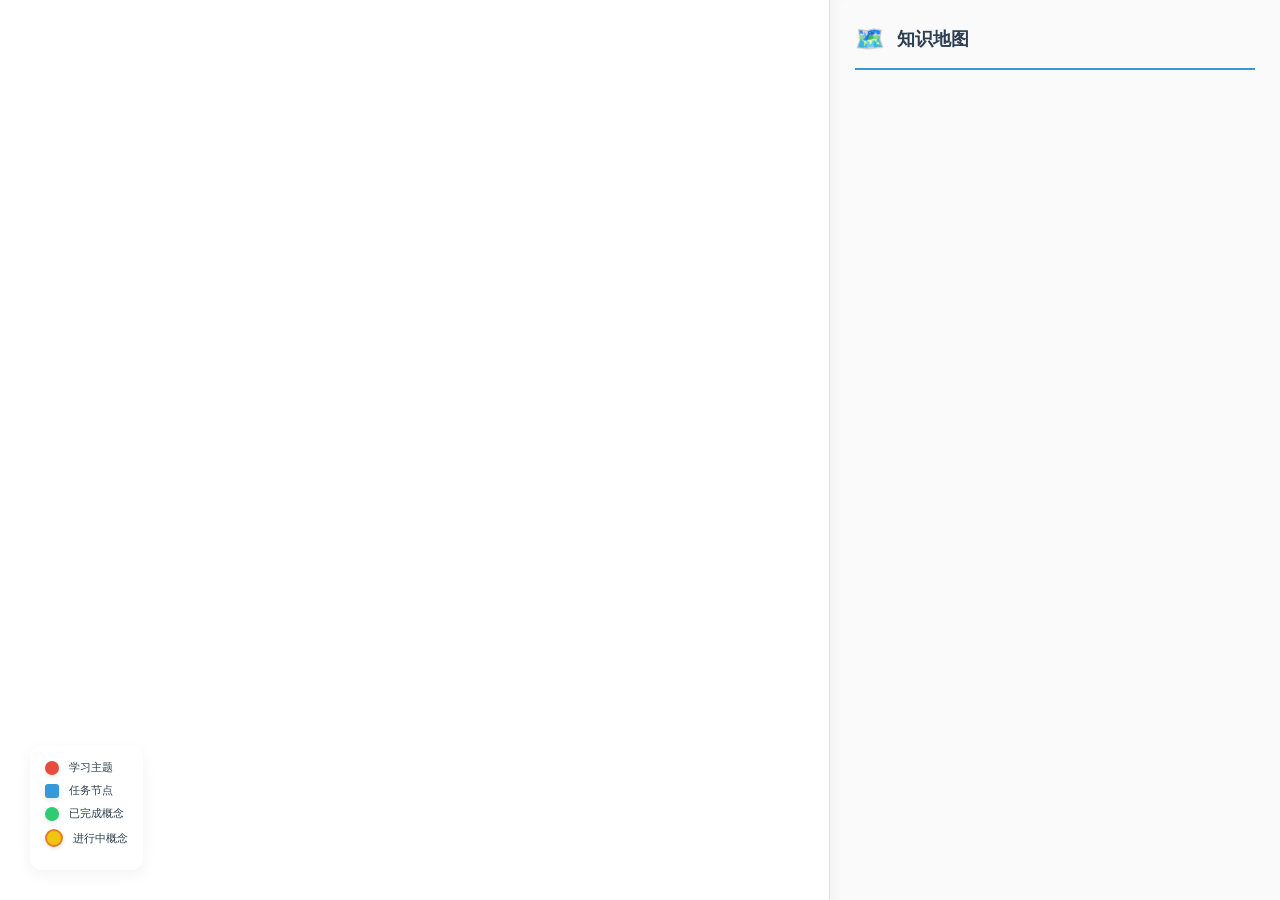
<file: skills/subject-learning-assistant/scripts/index.html>
<!DOCTYPE html>
<html>
<head>
    <meta charset="utf-8">
    <title>学习看板</title>
    <script src="https://d3js.org/d3.v7.min.js"></script>
    <style>
        body { font-family: -apple-system, BlinkMacSystemFont, "Segoe UI", Roboto, sans-serif; margin: 0; display: flex; height: 100vh; background: #f4f7f6; color: #2c3e50; }
        #left-panel { flex: 3; position: relative; border-right: 1px solid #e0e0e0; background: #fff; }
        #mid-panel { width: 400px; background: #fafafa; overflow-y: auto; padding: 25px; box-shadow: inset 10px 0 15px -10px rgba(0,0,0,0.05); }
        
        .node text { pointer-events: none; font-size: 11px; fill: #555; }
        .link { stroke: #d3d3d3; stroke-opacity: 0.5; stroke-width: 1.5px; }
        
        .tooltip {
            position: absolute; padding: 15px; background: white; border-radius: 12px;
            pointer-events: none; font-size: 12px; max-width: 300px;
            box-shadow: 0 10px 25px rgba(0,0,0,0.1); z-index: 1000; border: 1px solid #f0f0f0;
        }

        .subway-container { position: relative; padding-left: 5px; }
        .subway-item { position: relative; margin-bottom: 25px; }
        .topic-header { display: flex; align-items: center; margin-bottom: 12px; }
        .topic-dot { 
            width: 16px; height: 16px; border-radius: 4px; background: #3498db; 
            margin-right: 12px; flex-shrink: 0; box-shadow: 0 3px 6px rgba(52, 152, 219, 0.3);
        }
        .topic-label { font-size: 15px; font-weight: 700; color: #34495e; transition: color 0.5s; }
        .topic-item.completed .topic-dot { background: #2ecc71; box-shadow: 0 3px 6px rgba(46, 204, 113, 0.3); }
        .topic-item.active .topic-dot { 
            background: #f1c40f; border: 2px solid #e67e22; 
            animation: pulse 2s infinite; 
        }

        @keyframes pulse {
            0% { transform: scale(1); box-shadow: 0 0 0 0 rgba(230, 126, 34, 0.4); }
            70% { transform: scale(1.1); box-shadow: 0 0 0 10px rgba(230, 126, 34, 0); }
            100% { transform: scale(1); box-shadow: 0 0 0 0 rgba(230, 126, 34, 0); }
        }

        .concept-list { padding-left: 22px; border-left: 2px solid #eee; margin-left: 7px; }
        .concept-item { display: flex; align-items: center; margin-bottom: 10px; font-size: 13px; }
        .concept-dot { width: 10px; height: 10px; border-radius: 50%; background: #dfe6e9; margin-right: 12px; border: 2px solid #fff; box-shadow: 0 2px 4px rgba(0,0,0,0.05); transition: background 0.5s; }
        .concept-item.completed .concept-dot { background: #2ecc71; }
        .concept-item.active .concept-dot { background: #f1c40f; border-color: #e67e22; }
        .concept-item.active .concept-label { font-weight: 600; color: #d35400; }
        .concept-item.pending .concept-label { color: #95a5a6; }
        .concept-label { transition: color 0.5s, font-weight 0.5s; }

        h2 { font-size: 18px; font-weight: 800; margin-top: 0; padding-bottom: 15px; border-bottom: 2px solid #3498db; display: flex; align-items: center; }
        h2 span { margin-right: 12px; font-size: 24px; }

        .legend { position: absolute; bottom: 30px; left: 30px; background: rgba(255,255,255,0.95); padding: 15px; border-radius: 12px; box-shadow: 0 5px 15px rgba(0,0,0,0.05); font-size: 11px; }
        .legend-item { display: flex; align-items: center; margin-bottom: 8px; }
        .legend-color { width: 14px; height: 14px; margin-right: 10px; box-shadow: 0 2px 4px rgba(0,0,0,0.1); }
    </style>
</head>
<body>
    <div id="left-panel">
        <div class="legend">
            <div class="legend-item"><div class="legend-color" style="background: #e74c3c; border-radius: 50%;"></div> 学习主题</div>
            <div class="legend-item"><div class="legend-color" style="background: #3498db; border-radius: 3px;"></div> 任务节点</div>
            <div class="legend-item"><div class="legend-color" style="background: #2ecc71; border-radius: 50%;"></div> 已完成概念</div>
            <div class="legend-item"><div class="legend-color" style="background: #f1c40f; border: 2px solid #e67e22; border-radius: 50%;"></div> 进行中概念</div>
        </div>
        <div id="viz"></div>
    </div>
    <div id="mid-panel">
        <h2><span>🗺️</span> 知识地图</h2>
        <div class="subway-container" id="subway-items"></div>
    </div>
    <div class="tooltip" id="tooltip" style="opacity: 0;"></div>

    <script>
        let nodesData = [];
        let linksData = [];
        let oldNodeIds = new Set();
        let oldLinkIds = new Set();
        let oldSubwayIds = new Set(); // track concepts already rendered in subway
        let oldTopicIds = new Set();
        
        let subwayRevealQueue = [];
        let graphRevealQueue = [];
        let isRevealingSubway = false;
        let isRevealingGraph = false;

        async function processSubwayRevealQueue(isInitialQueue = false) {
            if (isRevealingSubway) return;
            isRevealingSubway = true;
            while (subwayRevealQueue.length > 0) {
                let task = subwayRevealQueue.shift();
                task();
                if (subwayRevealQueue.length > 0) {
                    let delay = isInitialQueue ? 50 : (500 + Math.random() * 1000); 
                    await new Promise(r => setTimeout(r, delay));
                }
            }
            isRevealingSubway = false;
        }

        async function processGraphRevealQueue(isInitialQueue = false) {
            if (isRevealingGraph) return;
            isRevealingGraph = true;
            while (graphRevealQueue.length > 0) {
                let task = graphRevealQueue.shift();
                task();
                if (graphRevealQueue.length > 0) {
                    let delay = isInitialQueue ? 50 : (500 + Math.random() * 1000); 
                    await new Promise(r => setTimeout(r, delay));
                }
            }
            isRevealingGraph = false;
        }

        const panel = document.getElementById('left-panel');
        const width = panel.clientWidth, height = panel.clientHeight;
        const zoom = d3.zoom().scaleExtent([0.2, 3]).on("zoom", (e) => container.attr("transform", e.transform));
        const svg = d3.select("#viz").append("svg").attr("width", width).attr("height", height)
            .call(zoom)
            .append("g");
        
        const defs = svg.append("defs");
        const filter = defs.append("filter").attr("id", "glow");
        filter.append("feGaussianBlur").attr("stdDeviation", "2.5").attr("result", "coloredBlur");
        const feMerge = filter.append("feMerge");
        feMerge.append("feMergeNode").attr("in", "coloredBlur");
        feMerge.append("feMergeNode").attr("in", "SourceGraphic");

        const container = svg.append("g");
        const linkGroup = container.append("g").attr("class", "links");
        const nodeGroup = container.append("g").attr("class", "nodes");
        
        let simulation = d3.forceSimulation()
            .force("link", d3.forceLink().id(d => d.id).distance(d => d.source.type === 'Topic' ? 80 : 120))
            .force("charge", d3.forceManyBody().strength(-500))
            .force("center", d3.forceCenter(width / 2, height / 2))
            .force("collision", d3.forceCollide().radius(50));

        function getNodeColor(d) {
            if (d.type === "Learning Subject") return "#e74c3c";
            if (d.type === "Topic") return "#3498db";
            if (d.status === "completed") return "#2ecc71";
            if (d.status === "active") return "#f1c40f";
            return "#dfe6e9";
        }

        function updateDashboard(data, isInitial = false) {
            if (!data || !data.nodes) return;

            // Subway Updates
            const subwayContainer = document.getElementById("subway-items");
            data.subway.forEach(st => {
                let topicId = `subway-topic-${st.topic.replace(/[^a-zA-Z0-9_-]/g, '')}`;
                let topicEl = document.getElementById(topicId);
                
                if (!topicEl) {
                    topicEl = document.createElement("div");
                    topicEl.id = topicId;
                    topicEl.className = `subway-item topic-item ${st.status}`;
                    topicEl.innerHTML = `
                        <div class="topic-header">
                            <div class="topic-dot"></div>
                            <div class="topic-label">${st.topic}</div>
                        </div>
                        <div class="concept-list" id="list-${topicId}"></div>
                    `;
                    topicEl.style.opacity = 0;
                    topicEl.style.transform = "translateX(-20px)";
                    topicEl.style.transition = "all 0.6s cubic-bezier(0.175, 0.885, 0.32, 1.275)";
                    subwayContainer.appendChild(topicEl);
                    
                    subwayRevealQueue.push(() => {
                        topicEl.style.opacity = 1;
                        topicEl.style.transform = "translateX(0)";
                    });
                } else {
                    topicEl.className = `subway-item topic-item ${st.status}`;
                }
                
                const conceptList = document.getElementById(`list-${topicId}`);
                st.concepts.forEach(c => {
                    let conceptId = `subway-concept-${c.name.replace(/[^a-zA-Z0-9_-]/g, '')}`;
                    let conceptEl = document.getElementById(conceptId);
                    
                    if (!conceptEl) {
                        conceptEl = document.createElement("div");
                        conceptEl.id = conceptId;
                        conceptEl.className = `concept-item ${c.status}`;
                        conceptEl.innerHTML = `<div class="concept-dot"></div><div class="concept-label">${c.name}</div>`;
                        
                        conceptEl.style.opacity = 0;
                        conceptEl.style.transform = "translateX(-20px)";
                        conceptEl.style.transition = "all 0.6s cubic-bezier(0.175, 0.885, 0.32, 1.275)";
                        conceptList.appendChild(conceptEl);
                        
                        subwayRevealQueue.push(() => {
                            conceptEl.style.opacity = 1;
                            conceptEl.style.transform = "translateX(0)";
                        });
                    } else {
                        conceptEl.className = `concept-item ${c.status}`;
                    }
                });
            });

            // Graph Updates
            let newNodesAdded = false;
            
            data.nodes.forEach(nn => {
                let existing = nodesData.find(d => d.id === nn.id);
                if (existing) {
                    existing.status = nn.status;
                    existing.info = nn.info;
                } else {
                    newNodesAdded = true;
                    nn.x = width / 2 + (Math.random() - 0.5) * 100;
                    nn.y = height / 2 + (Math.random() - 0.5) * 100;
                    nodesData.push(nn);
                }
            });

            data.links.forEach(nl => {
                let key = nl.source + "-" + nl.target;
                if (!oldLinkIds.has(key)) {
                    oldLinkIds.add(key);
                    linksData.push(nl);
                }
            });

            let nodeSelection = nodeGroup.selectAll(".node-group").data(nodesData, d => d.id);
            let nodeEnter = nodeSelection.enter().append("g")
                .attr("class", "node-group")
                .attr("id", d => `node-${d.id.replace(/[^a-zA-Z0-9_-]/g, '')}`)
                .style("opacity", 0)
                .call(d3.drag().on("start", dragstarted).on("drag", dragged).on("end", dragended));

            nodeEnter.append("path")
                .attr("d", d => {
                    if (d.type === "Topic") return d3.symbol().type(d3.symbolSquare).size(400)();
                    if (d.type === "Learning Subject") return d3.symbol().type(d3.symbolCircle).size(1000)();
                    return d3.symbol().type(d3.symbolCircle).size(250)();
                })
                .attr("stroke-width", d => d.status === "active" ? 4 : 2);

            nodeEnter.append("text")
                .attr("dx", 18).attr("dy", ".35em")
                .text(d => d.label)
                .style("font-weight", d => d.type === "Topic" ? "bold" : "normal")
                .style("fill", "#333");

            let nodeMerge = nodeEnter.merge(nodeSelection);
            
            nodeMerge.select("path").transition().duration(800)
                .attr("fill", getNodeColor)
                .attr("stroke", d => d.status === "active" ? "#e67e22" : "#fff")
                .attr("stroke-width", d => d.status === "active" ? 4 : 2)
                .style("filter", d => d.status === "active" ? "url(#glow)" : "none");

            const tooltip = d3.select("#tooltip");
            const typeMap = {
                "Learning Subject": "学习主题",
                "Topic": "任务节点",
                "Concept": "知识概念"
            };

            nodeMerge.on("mouseover", (event, d) => {
                tooltip.transition().duration(100).style("opacity", 1);
                tooltip.html(`<strong>${d.label}</strong> <span style="color:#95a5a6; font-size:10px;">• ${typeMap[d.type] || d.type}</span><hr style="margin:10px 0; border:0; border-top:1px solid #f0f0f0;">${d.info}`)
                    .style("left", (event.pageX + 15) + "px").style("top", (event.pageY - 20) + "px");
            }).on("mouseout", () => tooltip.transition().duration(500).style("opacity", 0));

            let linkSelection = linkGroup.selectAll(".link").data(linksData, d => (d.source.id || d.source) + "-" + (d.target.id || d.target));
            let linkEnter = linkSelection.enter().append("line")
                .attr("class", "link")
                .attr("id", d => `link-${((d.source.id || d.source) + "-" + (d.target.id || d.target)).replace(/[^a-zA-Z0-9_-]/g, '')}`)
                .style("opacity", 0);
            
            let linkMerge = linkEnter.merge(linkSelection);

            simulation.nodes(nodesData);
            simulation.force("link").links(linksData);
            
            if (isInitial || newNodesAdded) {
                simulation.alpha(isInitial ? 1 : 0.3).restart();
                
                if (newNodesAdded && !isInitial) {
                    d3.select("#viz svg").transition().duration(2000).call(zoom.scaleBy, 0.85);
                }

                data.nodes.forEach(nn => {
                    if (!oldNodeIds.has(nn.id)) {
                        oldNodeIds.add(nn.id);
                        graphRevealQueue.push(() => {
                            d3.select(`#node-${nn.id.replace(/[^a-zA-Z0-9_-]/g, '')}`)
                              .transition().duration(800).style("opacity", 1);
                            linkMerge.filter(l => (l.source.id || l.source) === nn.id || (l.target.id || l.target) === nn.id)
                                     .transition().duration(800).style("opacity", 1);
                        });
                    }
                });
            }

            processSubwayRevealQueue(isInitial);
            processGraphRevealQueue(isInitial);

            simulation.on("tick", () => {
                linkMerge.attr("x1", d => d.source.x).attr("y1", d => d.source.y).attr("x2", d => d.target.x).attr("y2", d => d.target.y);
                nodeMerge.attr("transform", d => `translate(${d.x},${d.y})`);
            });
        }

        // Fetch initial data immediately
        fetch('/data').then(res => res.json()).then(data => updateDashboard(data, true));

        // Poll every 10 seconds
        setInterval(async () => {
            try {
                const res = await fetch('/data');
                if (res.ok) {
                    const newData = await res.json();
                    updateDashboard(newData, false);
                }
            } catch (e) {
                console.warn("Polling failed.");
            }
        }, 10000);

        function dragstarted(event, d) { if (!event.active) simulation.alphaTarget(0.3).restart(); d.fx = d.x; d.fy = d.y; }
        function dragged(event, d) { d.fx = event.x; d.fy = event.y; }
        function dragended(event, d) { if (!event.active) simulation.alphaTarget(0); d.fx = null; d.fy = null; }
        window.addEventListener('resize', () => {
            const w = panel.clientWidth, h = panel.clientHeight;
            d3.select("svg").attr("width", w).attr("height", h);
        });
    </script>
</body>
</html>
</file>
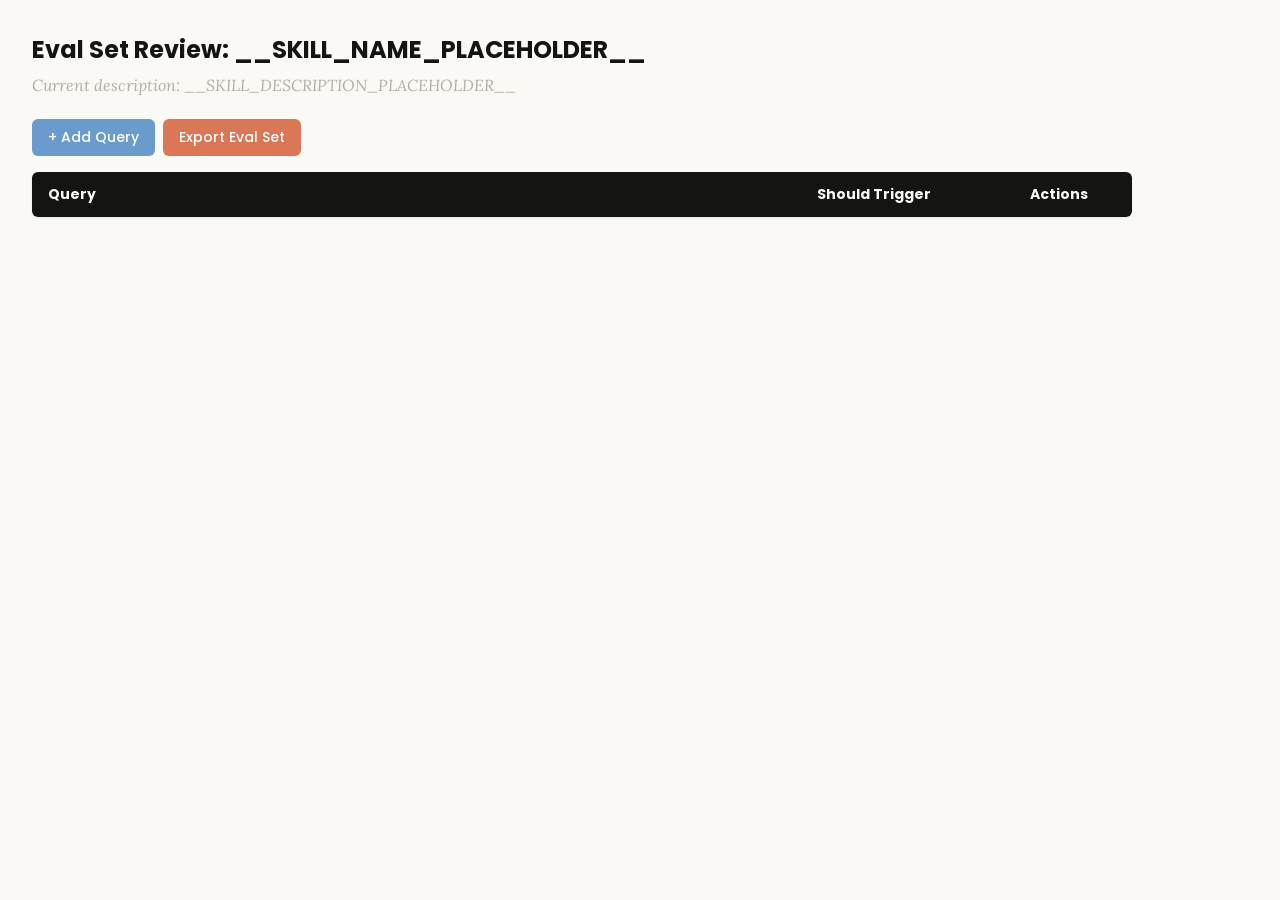
<file: skill-creator/assets/eval_review.html>
<!DOCTYPE html>
<html lang="en">
<head>
  <meta charset="UTF-8">
  <meta name="viewport" content="width=device-width, initial-scale=1.0">
  <title>Eval Set Review - __SKILL_NAME_PLACEHOLDER__</title>
  <link rel="preconnect" href="https://fonts.googleapis.com">
  <link rel="preconnect" href="https://fonts.gstatic.com" crossorigin>
  <link href="https://fonts.googleapis.com/css2?family=Poppins:wght@500;600&family=Lora:wght@400;500&display=swap" rel="stylesheet">
  <style>
    * { box-sizing: border-box; margin: 0; padding: 0; }
    body { font-family: 'Lora', Georgia, serif; background: #faf9f5; padding: 2rem; color: #141413; }
    h1 { font-family: 'Poppins', sans-serif; margin-bottom: 0.5rem; font-size: 1.5rem; }
    .description { color: #b0aea5; margin-bottom: 1.5rem; font-style: italic; max-width: 900px; }
    .controls { margin-bottom: 1rem; display: flex; gap: 0.5rem; }
    .btn { font-family: 'Poppins', sans-serif; padding: 0.5rem 1rem; border: none; border-radius: 6px; cursor: pointer; font-size: 0.875rem; font-weight: 500; }
    .btn-add { background: #6a9bcc; color: white; }
    .btn-add:hover { background: #5889b8; }
    .btn-export { background: #d97757; color: white; }
    .btn-export:hover { background: #c4613f; }
    table { width: 100%; max-width: 1100px; border-collapse: collapse; background: white; border-radius: 6px; overflow: hidden; box-shadow: 0 1px 3px rgba(0,0,0,0.08); }
    th { font-family: 'Poppins', sans-serif; background: #141413; color: #faf9f5; padding: 0.75rem 1rem; text-align: left; font-size: 0.875rem; }
    td { padding: 0.75rem 1rem; border-bottom: 1px solid #e8e6dc; vertical-align: top; }
    tr:nth-child(even) td { background: #faf9f5; }
    tr:hover td { background: #f3f1ea; }
    .section-header td { background: #e8e6dc; font-family: 'Poppins', sans-serif; font-weight: 500; font-size: 0.8rem; color: #141413; text-transform: uppercase; letter-spacing: 0.05em; }
    .query-input { width: 100%; padding: 0.4rem; border: 1px solid #e8e6dc; border-radius: 4px; font-size: 0.875rem; font-family: 'Lora', Georgia, serif; resize: vertical; min-height: 60px; }
    .query-input:focus { outline: none; border-color: #d97757; box-shadow: 0 0 0 2px rgba(217,119,87,0.15); }
    .toggle { position: relative; display: inline-block; width: 44px; height: 24px; }
    .toggle input { opacity: 0; width: 0; height: 0; }
    .toggle .slider { position: absolute; inset: 0; background: #b0aea5; border-radius: 24px; cursor: pointer; transition: 0.2s; }
    .toggle .slider::before { content: ""; position: absolute; width: 18px; height: 18px; left: 3px; bottom: 3px; background: white; border-radius: 50%; transition: 0.2s; }
    .toggle input:checked + .slider { background: #d97757; }
    .toggle input:checked + .slider::before { transform: translateX(20px); }
    .btn-delete { background: #c44; color: white; padding: 0.3rem 0.6rem; border: none; border-radius: 4px; cursor: pointer; font-size: 0.75rem; font-family: 'Poppins', sans-serif; }
    .btn-delete:hover { background: #a33; }
    .summary { margin-top: 1rem; color: #b0aea5; font-size: 0.875rem; }
  </style>
</head>
<body>
  <h1>Eval Set Review: <span id="skill-name">__SKILL_NAME_PLACEHOLDER__</span></h1>
  <p class="description">Current description: <span id="skill-desc">__SKILL_DESCRIPTION_PLACEHOLDER__</span></p>

  <div class="controls">
    <button class="btn btn-add" onclick="addRow()">+ Add Query</button>
    <button class="btn btn-export" onclick="exportEvalSet()">Export Eval Set</button>
  </div>

  <table>
    <thead>
      <tr>
        <th style="width:65%">Query</th>
        <th style="width:18%">Should Trigger</th>
        <th style="width:10%">Actions</th>
      </tr>
    </thead>
    <tbody id="eval-body"></tbody>
  </table>

  <p class="summary" id="summary"></p>

  <script>
    const EVAL_DATA = __EVAL_DATA_PLACEHOLDER__;

    let evalItems = [...EVAL_DATA];

    function render() {
      const tbody = document.getElementById('eval-body');
      tbody.innerHTML = '';

      // Sort: should-trigger first, then should-not-trigger
      const sorted = evalItems
        .map((item, origIdx) => ({ ...item, origIdx }))
        .sort((a, b) => (b.should_trigger ? 1 : 0) - (a.should_trigger ? 1 : 0));

      let lastGroup = null;
      sorted.forEach(item => {
        const group = item.should_trigger ? 'trigger' : 'no-trigger';
        if (group !== lastGroup) {
          const headerRow = document.createElement('tr');
          headerRow.className = 'section-header';
          headerRow.innerHTML = `<td colspan="3">${item.should_trigger ? 'Should Trigger' : 'Should NOT Trigger'}</td>`;
          tbody.appendChild(headerRow);
          lastGroup = group;
        }

        const idx = item.origIdx;
        const tr = document.createElement('tr');
        tr.innerHTML = `
          <td><textarea class="query-input" onchange="updateQuery(${idx}, this.value)">${escapeHtml(item.query)}</textarea></td>
          <td>
            <label class="toggle">
              <input type="checkbox" ${item.should_trigger ? 'checked' : ''} onchange="updateTrigger(${idx}, this.checked)">
              <span class="slider"></span>
            </label>
            <span style="margin-left:8px;font-size:0.8rem;color:#b0aea5">${item.should_trigger ? 'Yes' : 'No'}</span>
          </td>
          <td><button class="btn-delete" onclick="deleteRow(${idx})">Delete</button></td>
        `;
        tbody.appendChild(tr);
      });
      updateSummary();
    }

    function escapeHtml(text) {
      const div = document.createElement('div');
      div.textContent = text;
      return div.innerHTML;
    }

    function updateQuery(idx, value) { evalItems[idx].query = value; updateSummary(); }
    function updateTrigger(idx, value) { evalItems[idx].should_trigger = value; render(); }
    function deleteRow(idx) { evalItems.splice(idx, 1); render(); }

    function addRow() {
      evalItems.push({ query: '', should_trigger: true });
      render();
      const inputs = document.querySelectorAll('.query-input');
      inputs[inputs.length - 1].focus();
    }

    function updateSummary() {
      const trigger = evalItems.filter(i => i.should_trigger).length;
      const noTrigger = evalItems.filter(i => !i.should_trigger).length;
      document.getElementById('summary').textContent =
        `${evalItems.length} queries total: ${trigger} should trigger, ${noTrigger} should not trigger`;
    }

    function exportEvalSet() {
      const valid = evalItems.filter(i => i.query.trim() !== '');
      const data = valid.map(i => ({ query: i.query.trim(), should_trigger: i.should_trigger }));
      const blob = new Blob([JSON.stringify(data, null, 2)], { type: 'application/json' });
      const url = URL.createObjectURL(blob);
      const a = document.createElement('a');
      a.href = url;
      a.download = 'eval_set.json';
      document.body.appendChild(a);
      a.click();
      document.body.removeChild(a);
      URL.revokeObjectURL(url);
    }

    render();
  </script>
</body>
</html>
</file>
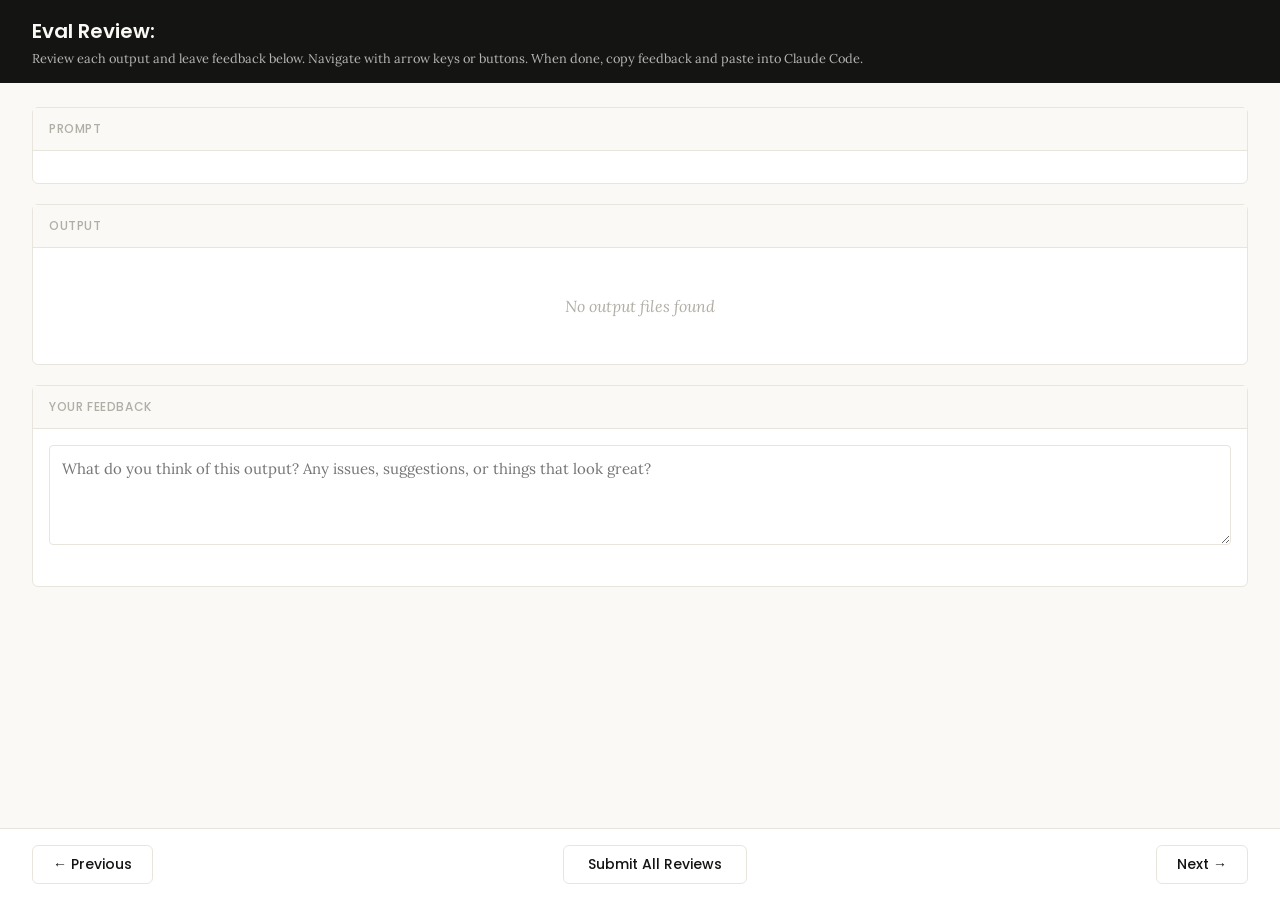
<file: skill-creator/eval-viewer/viewer.html>
<!DOCTYPE html>
<html lang="en">
<head>
  <meta charset="UTF-8">
  <meta name="viewport" content="width=device-width, initial-scale=1.0">
  <title>Eval Review</title>
  <link rel="preconnect" href="https://fonts.googleapis.com">
  <link rel="preconnect" href="https://fonts.gstatic.com" crossorigin>
  <link href="https://fonts.googleapis.com/css2?family=Poppins:wght@500;600&family=Lora:wght@400;500&display=swap" rel="stylesheet">
  <script src="https://cdn.sheetjs.com/xlsx-0.20.3/package/dist/xlsx.full.min.js" integrity="sha384-EnyY0/GSHQGSxSgMwaIPzSESbqoOLSexfnSMN2AP+39Ckmn92stwABZynq1JyzdT" crossorigin="anonymous"></script>
  <style>
    :root {
      --bg: #faf9f5;
      --surface: #ffffff;
      --border: #e8e6dc;
      --text: #141413;
      --text-muted: #b0aea5;
      --accent: #d97757;
      --accent-hover: #c4613f;
      --green: #788c5d;
      --green-bg: #eef2e8;
      --red: #c44;
      --red-bg: #fceaea;
      --header-bg: #141413;
      --header-text: #faf9f5;
      --radius: 6px;
    }

    * { box-sizing: border-box; margin: 0; padding: 0; }

    body {
      font-family: 'Lora', Georgia, serif;
      background: var(--bg);
      color: var(--text);
      height: 100vh;
      display: flex;
      flex-direction: column;
    }

    /* ---- Header ---- */
    .header {
      background: var(--header-bg);
      color: var(--header-text);
      padding: 1rem 2rem;
      display: flex;
      justify-content: space-between;
      align-items: center;
      flex-shrink: 0;
    }
    .header h1 {
      font-family: 'Poppins', sans-serif;
      font-size: 1.25rem;
      font-weight: 600;
    }
    .header .instructions {
      font-size: 0.8rem;
      opacity: 0.7;
      margin-top: 0.25rem;
    }
    .header .progress {
      font-size: 0.875rem;
      opacity: 0.8;
      text-align: right;
    }

    /* ---- Main content ---- */
    .main {
      flex: 1;
      overflow-y: auto;
      padding: 1.5rem 2rem;
      display: flex;
      flex-direction: column;
      gap: 1.25rem;
    }

    /* ---- Sections ---- */
    .section {
      background: var(--surface);
      border: 1px solid var(--border);
      border-radius: var(--radius);
      flex-shrink: 0;
    }
    .section-header {
      font-family: 'Poppins', sans-serif;
      padding: 0.75rem 1rem;
      font-size: 0.75rem;
      font-weight: 500;
      text-transform: uppercase;
      letter-spacing: 0.05em;
      color: var(--text-muted);
      border-bottom: 1px solid var(--border);
      background: var(--bg);
    }
    .section-body {
      padding: 1rem;
    }

    /* ---- Config badge ---- */
    .config-badge {
      display: inline-block;
      padding: 0.2rem 0.625rem;
      border-radius: 9999px;
      font-family: 'Poppins', sans-serif;
      font-size: 0.6875rem;
      font-weight: 600;
      text-transform: uppercase;
      letter-spacing: 0.03em;
      margin-left: 0.75rem;
      vertical-align: middle;
    }
    .config-badge.config-primary {
      background: rgba(33, 150, 243, 0.12);
      color: #1976d2;
    }
    .config-badge.config-baseline {
      background: rgba(255, 193, 7, 0.15);
      color: #f57f17;
    }

    /* ---- Prompt ---- */
    .prompt-text {
      white-space: pre-wrap;
      font-size: 0.9375rem;
      line-height: 1.6;
    }

    /* ---- Outputs ---- */
    .output-file {
      border: 1px solid var(--border);
      border-radius: var(--radius);
      overflow: hidden;
    }
    .output-file + .output-file {
      margin-top: 1rem;
    }
    .output-file-header {
      padding: 0.5rem 0.75rem;
      font-size: 0.8rem;
      font-weight: 600;
      color: var(--text-muted);
      background: var(--bg);
      border-bottom: 1px solid var(--border);
      font-family: 'SF Mono', SFMono-Regular, Consolas, 'Liberation Mono', Menlo, monospace;
      display: flex;
      justify-content: space-between;
      align-items: center;
    }
    .output-file-header .dl-btn {
      font-size: 0.7rem;
      color: var(--accent);
      text-decoration: none;
      cursor: pointer;
      font-family: -apple-system, BlinkMacSystemFont, 'Segoe UI', sans-serif;
      font-weight: 500;
      opacity: 0.8;
    }
    .output-file-header .dl-btn:hover {
      opacity: 1;
      text-decoration: underline;
    }
    .output-file-content {
      padding: 0.75rem;
      overflow-x: auto;
    }
    .output-file-content pre {
      font-size: 0.8125rem;
      line-height: 1.5;
      white-space: pre-wrap;
      word-break: break-word;
      font-family: 'SF Mono', SFMono-Regular, Consolas, 'Liberation Mono', Menlo, monospace;
    }
    .output-file-content img {
      max-width: 100%;
      height: auto;
      border-radius: 4px;
    }
    .output-file-content iframe {
      width: 100%;
      height: 600px;
      border: none;
    }
    .output-file-content table {
      border-collapse: collapse;
      font-size: 0.8125rem;
      width: 100%;
    }
    .output-file-content table td,
    .output-file-content table th {
      border: 1px solid var(--border);
      padding: 0.375rem 0.5rem;
      text-align: left;
    }
    .output-file-content table th {
      background: var(--bg);
      font-weight: 600;
    }
    .output-file-content .download-link {
      display: inline-flex;
      align-items: center;
      gap: 0.5rem;
      padding: 0.5rem 1rem;
      background: var(--bg);
      border: 1px solid var(--border);
      border-radius: 4px;
      color: var(--accent);
      text-decoration: none;
      font-size: 0.875rem;
      cursor: pointer;
    }
    .output-file-content .download-link:hover {
      background: var(--border);
    }
    .empty-state {
      color: var(--text-muted);
      font-style: italic;
      padding: 2rem;
      text-align: center;
    }

    /* ---- Feedback ---- */
    .prev-feedback {
      background: var(--bg);
      border: 1px solid var(--border);
      border-radius: 4px;
      padding: 0.625rem 0.75rem;
      margin-top: 0.75rem;
      font-size: 0.8125rem;
      color: var(--text-muted);
      line-height: 1.5;
    }
    .prev-feedback-label {
      font-size: 0.7rem;
      font-weight: 600;
      text-transform: uppercase;
      letter-spacing: 0.04em;
      margin-bottom: 0.25rem;
      color: var(--text-muted);
    }
    .feedback-textarea {
      width: 100%;
      min-height: 100px;
      padding: 0.75rem;
      border: 1px solid var(--border);
      border-radius: 4px;
      font-family: inherit;
      font-size: 0.9375rem;
      line-height: 1.5;
      resize: vertical;
      color: var(--text);
    }
    .feedback-textarea:focus {
      outline: none;
      border-color: var(--accent);
      box-shadow: 0 0 0 3px rgba(37, 99, 235, 0.1);
    }
    .feedback-status {
      font-size: 0.75rem;
      color: var(--text-muted);
      margin-top: 0.5rem;
      min-height: 1.1em;
    }

    /* ---- Grades (collapsible) ---- */
    .grades-toggle {
      display: flex;
      align-items: center;
      cursor: pointer;
      user-select: none;
    }
    .grades-toggle:hover {
      color: var(--accent);
    }
    .grades-toggle .arrow {
      margin-right: 0.5rem;
      transition: transform 0.15s;
      font-size: 0.75rem;
    }
    .grades-toggle .arrow.open {
      transform: rotate(90deg);
    }
    .grades-content {
      display: none;
      margin-top: 0.75rem;
    }
    .grades-content.open {
      display: block;
    }
    .grades-summary {
      font-size: 0.875rem;
      margin-bottom: 0.75rem;
      display: flex;
      align-items: center;
      gap: 0.5rem;
    }
    .grade-badge {
      display: inline-block;
      padding: 0.125rem 0.5rem;
      border-radius: 9999px;
      font-size: 0.75rem;
      font-weight: 600;
    }
    .grade-pass { background: var(--green-bg); color: var(--green); }
    .grade-fail { background: var(--red-bg); color: var(--red); }
    .assertion-list {
      list-style: none;
    }
    .assertion-item {
      padding: 0.625rem 0;
      border-bottom: 1px solid var(--border);
      font-size: 0.8125rem;
    }
    .assertion-item:last-child { border-bottom: none; }
    .assertion-status {
      font-weight: 600;
      margin-right: 0.5rem;
    }
    .assertion-status.pass { color: var(--green); }
    .assertion-status.fail { color: var(--red); }
    .assertion-evidence {
      color: var(--text-muted);
      font-size: 0.75rem;
      margin-top: 0.25rem;
      padding-left: 1.5rem;
    }

    /* ---- View tabs ---- */
    .view-tabs {
      display: flex;
      gap: 0;
      padding: 0 2rem;
      background: var(--bg);
      border-bottom: 1px solid var(--border);
      flex-shrink: 0;
    }
    .view-tab {
      font-family: 'Poppins', sans-serif;
      padding: 0.625rem 1.25rem;
      font-size: 0.8125rem;
      font-weight: 500;
      cursor: pointer;
      border: none;
      background: none;
      color: var(--text-muted);
      border-bottom: 2px solid transparent;
      transition: all 0.15s;
    }
    .view-tab:hover { color: var(--text); }
    .view-tab.active {
      color: var(--accent);
      border-bottom-color: var(--accent);
    }
    .view-panel { display: none; }
    .view-panel.active { display: flex; flex-direction: column; flex: 1; overflow: hidden; }

    /* ---- Benchmark view ---- */
    .benchmark-view {
      padding: 1.5rem 2rem;
      overflow-y: auto;
      flex: 1;
    }
    .benchmark-table {
      border-collapse: collapse;
      background: var(--surface);
      border: 1px solid var(--border);
      border-radius: var(--radius);
      font-size: 0.8125rem;
      width: 100%;
      margin-bottom: 1.5rem;
    }
    .benchmark-table th, .benchmark-table td {
      padding: 0.625rem 0.75rem;
      text-align: left;
      border: 1px solid var(--border);
    }
    .benchmark-table th {
      font-family: 'Poppins', sans-serif;
      background: var(--header-bg);
      color: var(--header-text);
      font-weight: 500;
      font-size: 0.75rem;
      text-transform: uppercase;
      letter-spacing: 0.04em;
    }
    .benchmark-table tr:hover { background: var(--bg); }
    .benchmark-table tr.benchmark-row-with { background: rgba(33, 150, 243, 0.06); }
    .benchmark-table tr.benchmark-row-without { background: rgba(255, 193, 7, 0.06); }
    .benchmark-table tr.benchmark-row-with:hover { background: rgba(33, 150, 243, 0.12); }
    .benchmark-table tr.benchmark-row-without:hover { background: rgba(255, 193, 7, 0.12); }
    .benchmark-table tr.benchmark-row-avg { font-weight: 600; border-top: 2px solid var(--border); }
    .benchmark-table tr.benchmark-row-avg.benchmark-row-with { background: rgba(33, 150, 243, 0.12); }
    .benchmark-table tr.benchmark-row-avg.benchmark-row-without { background: rgba(255, 193, 7, 0.12); }
    .benchmark-delta-positive { color: var(--green); font-weight: 600; }
    .benchmark-delta-negative { color: var(--red); font-weight: 600; }
    .benchmark-notes {
      background: var(--surface);
      border: 1px solid var(--border);
      border-radius: var(--radius);
      padding: 1rem;
    }
    .benchmark-notes h3 {
      font-family: 'Poppins', sans-serif;
      font-size: 0.875rem;
      margin-bottom: 0.75rem;
    }
    .benchmark-notes ul {
      list-style: disc;
      padding-left: 1.25rem;
    }
    .benchmark-notes li {
      font-size: 0.8125rem;
      line-height: 1.6;
      margin-bottom: 0.375rem;
    }
    .benchmark-empty {
      color: var(--text-muted);
      font-style: italic;
      text-align: center;
      padding: 3rem;
    }

    /* ---- Navigation ---- */
    .nav {
      display: flex;
      justify-content: space-between;
      align-items: center;
      padding: 1rem 2rem;
      border-top: 1px solid var(--border);
      background: var(--surface);
      flex-shrink: 0;
    }
    .nav-btn {
      font-family: 'Poppins', sans-serif;
      padding: 0.5rem 1.25rem;
      border: 1px solid var(--border);
      border-radius: var(--radius);
      background: var(--surface);
      cursor: pointer;
      font-size: 0.875rem;
      font-weight: 500;
      color: var(--text);
      transition: all 0.15s;
    }
    .nav-btn:hover:not(:disabled) {
      background: var(--bg);
      border-color: var(--text-muted);
    }
    .nav-btn:disabled {
      opacity: 0.4;
      cursor: not-allowed;
    }
    .done-btn {
      font-family: 'Poppins', sans-serif;
      padding: 0.5rem 1.5rem;
      border: 1px solid var(--border);
      border-radius: var(--radius);
      background: var(--surface);
      color: var(--text);
      cursor: pointer;
      font-size: 0.875rem;
      font-weight: 500;
      transition: all 0.15s;
    }
    .done-btn:hover {
      background: var(--bg);
      border-color: var(--text-muted);
    }
    .done-btn.ready {
      border: none;
      background: var(--accent);
      color: white;
      font-weight: 600;
    }
    .done-btn.ready:hover {
      background: var(--accent-hover);
    }
    /* ---- Done overlay ---- */
    .done-overlay {
      display: none;
      position: fixed;
      inset: 0;
      background: rgba(0, 0, 0, 0.5);
      z-index: 100;
      justify-content: center;
      align-items: center;
    }
    .done-overlay.visible {
      display: flex;
    }
    .done-card {
      background: var(--surface);
      border-radius: 12px;
      padding: 2rem 3rem;
      text-align: center;
      box-shadow: 0 20px 60px rgba(0, 0, 0, 0.3);
      max-width: 500px;
    }
    .done-card h2 {
      font-size: 1.5rem;
      margin-bottom: 0.5rem;
    }
    .done-card p {
      color: var(--text-muted);
      margin-bottom: 1.5rem;
      line-height: 1.5;
    }
    .done-card .btn-row {
      display: flex;
      gap: 0.5rem;
      justify-content: center;
    }
    .done-card button {
      padding: 0.5rem 1.25rem;
      border: 1px solid var(--border);
      border-radius: var(--radius);
      background: var(--surface);
      cursor: pointer;
      font-size: 0.875rem;
    }
    .done-card button:hover {
      background: var(--bg);
    }
    /* ---- Toast ---- */
    .toast {
      position: fixed;
      bottom: 5rem;
      left: 50%;
      transform: translateX(-50%);
      background: var(--header-bg);
      color: var(--header-text);
      padding: 0.625rem 1.25rem;
      border-radius: var(--radius);
      font-size: 0.875rem;
      opacity: 0;
      transition: opacity 0.3s;
      pointer-events: none;
      z-index: 200;
    }
    .toast.visible {
      opacity: 1;
    }
  </style>
</head>
<body>
  <div id="app" style="height:100vh; display:flex; flex-direction:column;">
    <div class="header">
      <div>
        <h1>Eval Review: <span id="skill-name"></span></h1>
        <div class="instructions">Review each output and leave feedback below. Navigate with arrow keys or buttons. When done, copy feedback and paste into Claude Code.</div>
      </div>
      <div class="progress" id="progress"></div>
    </div>

    <!-- View tabs (only shown when benchmark data exists) -->
    <div class="view-tabs" id="view-tabs" style="display:none;">
      <button class="view-tab active" onclick="switchView('outputs')">Outputs</button>
      <button class="view-tab" onclick="switchView('benchmark')">Benchmark</button>
    </div>

    <!-- Outputs panel (qualitative review) -->
    <div class="view-panel active" id="panel-outputs">
    <div class="main">
      <!-- Prompt -->
      <div class="section">
        <div class="section-header">Prompt <span class="config-badge" id="config-badge" style="display:none;"></span></div>
        <div class="section-body">
          <div class="prompt-text" id="prompt-text"></div>
        </div>
      </div>

      <!-- Outputs -->
      <div class="section">
        <div class="section-header">Output</div>
        <div class="section-body" id="outputs-body">
          <div class="empty-state">No output files found</div>
        </div>
      </div>

      <!-- Previous Output (collapsible) -->
      <div class="section" id="prev-outputs-section" style="display:none;">
        <div class="section-header">
          <div class="grades-toggle" onclick="togglePrevOutputs()">
            <span class="arrow" id="prev-outputs-arrow">&#9654;</span>
            Previous Output
          </div>
        </div>
        <div class="grades-content" id="prev-outputs-content"></div>
      </div>

      <!-- Grades (collapsible) -->
      <div class="section" id="grades-section" style="display:none;">
        <div class="section-header">
          <div class="grades-toggle" onclick="toggleGrades()">
            <span class="arrow" id="grades-arrow">&#9654;</span>
            Formal Grades
          </div>
        </div>
        <div class="grades-content" id="grades-content"></div>
      </div>

      <!-- Feedback -->
      <div class="section">
        <div class="section-header">Your Feedback</div>
        <div class="section-body">
          <textarea
            class="feedback-textarea"
            id="feedback"
            placeholder="What do you think of this output? Any issues, suggestions, or things that look great?"
          ></textarea>
          <div class="feedback-status" id="feedback-status"></div>
          <div class="prev-feedback" id="prev-feedback" style="display:none;">
            <div class="prev-feedback-label">Previous feedback</div>
            <div id="prev-feedback-text"></div>
          </div>
        </div>
      </div>
    </div>

    <div class="nav" id="outputs-nav">
      <button class="nav-btn" id="prev-btn" onclick="navigate(-1)">&#8592; Previous</button>
      <button class="done-btn" id="done-btn" onclick="showDoneDialog()">Submit All Reviews</button>
      <button class="nav-btn" id="next-btn" onclick="navigate(1)">Next &#8594;</button>
    </div>
    </div><!-- end panel-outputs -->

    <!-- Benchmark panel (quantitative stats) -->
    <div class="view-panel" id="panel-benchmark">
      <div class="benchmark-view" id="benchmark-content">
        <div class="benchmark-empty">No benchmark data available. Run a benchmark to see quantitative results here.</div>
      </div>
    </div>
  </div>

  <!-- Done overlay -->
  <div class="done-overlay" id="done-overlay">
    <div class="done-card">
      <h2>Review Complete</h2>
      <p>Your feedback has been saved. Go back to your Claude Code session and tell Claude you're done reviewing.</p>
      <div class="btn-row">
        <button onclick="closeDoneDialog()">OK</button>
      </div>
    </div>
  </div>

  <!-- Toast -->
  <div class="toast" id="toast"></div>

  <script>
    // ---- Embedded data (injected by generate_review.py) ----
    /*__EMBEDDED_DATA__*/

    // ---- State ----
    let feedbackMap = {};  // run_id -> feedback text
    let currentIndex = 0;
    let visitedRuns = new Set();

    // ---- Init ----
    async function init() {
      // Load saved feedback from server — but only if this isn't a fresh
      // iteration (indicated by previous_feedback being present). When
      // previous feedback exists, the feedback.json on disk is stale from
      // the prior iteration and should not pre-fill the textareas.
      const hasPrevious = Object.keys(EMBEDDED_DATA.previous_feedback || {}).length > 0
        || Object.keys(EMBEDDED_DATA.previous_outputs || {}).length > 0;
      if (!hasPrevious) {
        try {
          const resp = await fetch("/api/feedback");
          const data = await resp.json();
          if (data.reviews) {
            for (const r of data.reviews) feedbackMap[r.run_id] = r.feedback;
          }
        } catch { /* first run, no feedback yet */ }
      }

      document.getElementById("skill-name").textContent = EMBEDDED_DATA.skill_name;
      showRun(0);

      // Wire up feedback auto-save
      const textarea = document.getElementById("feedback");
      let saveTimeout = null;
      textarea.addEventListener("input", () => {
        clearTimeout(saveTimeout);
        document.getElementById("feedback-status").textContent = "";
        saveTimeout = setTimeout(() => saveCurrentFeedback(), 800);
      });
    }

    // ---- Navigation ----
    function navigate(delta) {
      const newIndex = currentIndex + delta;
      if (newIndex >= 0 && newIndex < EMBEDDED_DATA.runs.length) {
        saveCurrentFeedback();
        showRun(newIndex);
      }
    }

    function updateNavButtons() {
      document.getElementById("prev-btn").disabled = currentIndex === 0;
      document.getElementById("next-btn").disabled =
        currentIndex === EMBEDDED_DATA.runs.length - 1;
    }

    // ---- Show a run ----
    function showRun(index) {
      currentIndex = index;
      const run = EMBEDDED_DATA.runs[index];

      // Progress
      document.getElementById("progress").textContent =
        `${index + 1} of ${EMBEDDED_DATA.runs.length}`;

      // Prompt
      document.getElementById("prompt-text").textContent = run.prompt;

      // Config badge
      const badge = document.getElementById("config-badge");
      const configMatch = run.id.match(/(with_skill|without_skill|new_skill|old_skill)/);
      if (configMatch) {
        const config = configMatch[1];
        const isBaseline = config === "without_skill" || config === "old_skill";
        badge.textContent = config.replace(/_/g, " ");
        badge.className = "config-badge " + (isBaseline ? "config-baseline" : "config-primary");
        badge.style.display = "inline-block";
      } else {
        badge.style.display = "none";
      }

      // Outputs
      renderOutputs(run);

      // Previous outputs
      renderPrevOutputs(run);

      // Grades
      renderGrades(run);

      // Previous feedback
      const prevFb = (EMBEDDED_DATA.previous_feedback || {})[run.id];
      const prevEl = document.getElementById("prev-feedback");
      if (prevFb) {
        document.getElementById("prev-feedback-text").textContent = prevFb;
        prevEl.style.display = "block";
      } else {
        prevEl.style.display = "none";
      }

      // Feedback
      document.getElementById("feedback").value = feedbackMap[run.id] || "";
      document.getElementById("feedback-status").textContent = "";

      updateNavButtons();

      // Track visited runs and promote done button when all visited
      visitedRuns.add(index);
      const doneBtn = document.getElementById("done-btn");
      if (visitedRuns.size >= EMBEDDED_DATA.runs.length) {
        doneBtn.classList.add("ready");
      }

      // Scroll main content to top
      document.querySelector(".main").scrollTop = 0;
    }

    // ---- Render outputs ----
    function renderOutputs(run) {
      const container = document.getElementById("outputs-body");
      container.innerHTML = "";

      const outputs = run.outputs || [];
      if (outputs.length === 0) {
        container.innerHTML = '<div class="empty-state">No output files</div>';
        return;
      }

      for (const file of outputs) {
        const fileDiv = document.createElement("div");
        fileDiv.className = "output-file";

        // Always show file header with download link
        const header = document.createElement("div");
        header.className = "output-file-header";
        const nameSpan = document.createElement("span");
        nameSpan.textContent = file.name;
        header.appendChild(nameSpan);
        const dlBtn = document.createElement("a");
        dlBtn.className = "dl-btn";
        dlBtn.textContent = "Download";
        dlBtn.download = file.name;
        dlBtn.href = getDownloadUri(file);
        header.appendChild(dlBtn);
        fileDiv.appendChild(header);

        const content = document.createElement("div");
        content.className = "output-file-content";

        if (file.type === "text") {
          const pre = document.createElement("pre");
          pre.textContent = file.content;
          content.appendChild(pre);
        } else if (file.type === "image") {
          const img = document.createElement("img");
          img.src = file.data_uri;
          img.alt = file.name;
          content.appendChild(img);
        } else if (file.type === "pdf") {
          const iframe = document.createElement("iframe");
          iframe.src = file.data_uri;
          content.appendChild(iframe);
        } else if (file.type === "xlsx") {
          renderXlsx(content, file.data_b64);
        } else if (file.type === "binary") {
          const a = document.createElement("a");
          a.className = "download-link";
          a.href = file.data_uri;
          a.download = file.name;
          a.textContent = "Download " + file.name;
          content.appendChild(a);
        } else if (file.type === "error") {
          const pre = document.createElement("pre");
          pre.textContent = file.content;
          pre.style.color = "var(--red)";
          content.appendChild(pre);
        }

        fileDiv.appendChild(content);
        container.appendChild(fileDiv);
      }
    }

    // ---- XLSX rendering via SheetJS ----
    function renderXlsx(container, b64Data) {
      try {
        const raw = Uint8Array.from(atob(b64Data), c => c.charCodeAt(0));
        const wb = XLSX.read(raw, { type: "array" });

        for (let i = 0; i < wb.SheetNames.length; i++) {
          const sheetName = wb.SheetNames[i];
          const ws = wb.Sheets[sheetName];

          if (wb.SheetNames.length > 1) {
            const sheetLabel = document.createElement("div");
            sheetLabel.style.cssText =
              "font-weight:600; font-size:0.8rem; color:#b0aea5; margin-top:0.5rem; margin-bottom:0.25rem;";
            sheetLabel.textContent = "Sheet: " + sheetName;
            container.appendChild(sheetLabel);
          }

          const htmlStr = XLSX.utils.sheet_to_html(ws, { editable: false });
          const wrapper = document.createElement("div");
          wrapper.innerHTML = htmlStr;
          container.appendChild(wrapper);
        }
      } catch (err) {
        container.textContent = "Error rendering spreadsheet: " + err.message;
      }
    }

    // ---- Grades ----
    function renderGrades(run) {
      const section = document.getElementById("grades-section");
      const content = document.getElementById("grades-content");

      if (!run.grading) {
        section.style.display = "none";
        return;
      }

      const grading = run.grading;
      section.style.display = "block";
      // Reset to collapsed
      content.classList.remove("open");
      document.getElementById("grades-arrow").classList.remove("open");

      const summary = grading.summary || {};
      const expectations = grading.expectations || [];

      let html = '<div style="padding: 1rem;">';

      // Summary line
      const passRate = summary.pass_rate != null
        ? Math.round(summary.pass_rate * 100) + "%"
        : "?";
      const badgeClass = summary.pass_rate >= 0.8 ? "grade-pass" : summary.pass_rate >= 0.5 ? "" : "grade-fail";
      html += '<div class="grades-summary">';
      html += '<span class="grade-badge ' + badgeClass + '">' + passRate + '</span>';
      html += '<span>' + (summary.passed || 0) + ' passed, ' + (summary.failed || 0) + ' failed of ' + (summary.total || 0) + '</span>';
      html += '</div>';

      // Assertions list
      html += '<ul class="assertion-list">';
      for (const exp of expectations) {
        const statusClass = exp.passed ? "pass" : "fail";
        const statusIcon = exp.passed ? "\u2713" : "\u2717";
        html += '<li class="assertion-item">';
        html += '<span class="assertion-status ' + statusClass + '">' + statusIcon + '</span>';
        html += '<span>' + escapeHtml(exp.text) + '</span>';
        if (exp.evidence) {
          html += '<div class="assertion-evidence">' + escapeHtml(exp.evidence) + '</div>';
        }
        html += '</li>';
      }
      html += '</ul>';

      html += '</div>';
      content.innerHTML = html;
    }

    function toggleGrades() {
      const content = document.getElementById("grades-content");
      const arrow = document.getElementById("grades-arrow");
      content.classList.toggle("open");
      arrow.classList.toggle("open");
    }

    // ---- Previous outputs (collapsible) ----
    function renderPrevOutputs(run) {
      const section = document.getElementById("prev-outputs-section");
      const content = document.getElementById("prev-outputs-content");
      const prevOutputs = (EMBEDDED_DATA.previous_outputs || {})[run.id];

      if (!prevOutputs || prevOutputs.length === 0) {
        section.style.display = "none";
        return;
      }

      section.style.display = "block";
      // Reset to collapsed
      content.classList.remove("open");
      document.getElementById("prev-outputs-arrow").classList.remove("open");

      // Render the files into the content area
      content.innerHTML = "";
      const wrapper = document.createElement("div");
      wrapper.style.padding = "1rem";

      for (const file of prevOutputs) {
        const fileDiv = document.createElement("div");
        fileDiv.className = "output-file";

        const header = document.createElement("div");
        header.className = "output-file-header";
        const nameSpan = document.createElement("span");
        nameSpan.textContent = file.name;
        header.appendChild(nameSpan);
        const dlBtn = document.createElement("a");
        dlBtn.className = "dl-btn";
        dlBtn.textContent = "Download";
        dlBtn.download = file.name;
        dlBtn.href = getDownloadUri(file);
        header.appendChild(dlBtn);
        fileDiv.appendChild(header);

        const fc = document.createElement("div");
        fc.className = "output-file-content";

        if (file.type === "text") {
          const pre = document.createElement("pre");
          pre.textContent = file.content;
          fc.appendChild(pre);
        } else if (file.type === "image") {
          const img = document.createElement("img");
          img.src = file.data_uri;
          img.alt = file.name;
          fc.appendChild(img);
        } else if (file.type === "pdf") {
          const iframe = document.createElement("iframe");
          iframe.src = file.data_uri;
          fc.appendChild(iframe);
        } else if (file.type === "xlsx") {
          renderXlsx(fc, file.data_b64);
        } else if (file.type === "binary") {
          const a = document.createElement("a");
          a.className = "download-link";
          a.href = file.data_uri;
          a.download = file.name;
          a.textContent = "Download " + file.name;
          fc.appendChild(a);
        }

        fileDiv.appendChild(fc);
        wrapper.appendChild(fileDiv);
      }

      content.appendChild(wrapper);
    }

    function togglePrevOutputs() {
      const content = document.getElementById("prev-outputs-content");
      const arrow = document.getElementById("prev-outputs-arrow");
      content.classList.toggle("open");
      arrow.classList.toggle("open");
    }

    // ---- Feedback (saved to server -> feedback.json) ----
    function saveCurrentFeedback() {
      const run = EMBEDDED_DATA.runs[currentIndex];
      const text = document.getElementById("feedback").value;

      if (text.trim() === "") {
        delete feedbackMap[run.id];
      } else {
        feedbackMap[run.id] = text;
      }

      // Build reviews array from map
      const reviews = [];
      for (const [run_id, feedback] of Object.entries(feedbackMap)) {
        if (feedback.trim()) {
          reviews.push({ run_id, feedback, timestamp: new Date().toISOString() });
        }
      }

      fetch("/api/feedback", {
        method: "POST",
        headers: { "Content-Type": "application/json" },
        body: JSON.stringify({ reviews, status: "in_progress" }),
      }).then(() => {
        document.getElementById("feedback-status").textContent = "Saved";
      }).catch(() => {
        // Static mode or server unavailable — no-op on auto-save,
        // feedback will be downloaded on final submit
        document.getElementById("feedback-status").textContent = "Will download on submit";
      });
    }

    // ---- Done ----
    function showDoneDialog() {
      // Save current textarea to feedbackMap (but don't POST yet)
      const run = EMBEDDED_DATA.runs[currentIndex];
      const text = document.getElementById("feedback").value;
      if (text.trim() === "") {
        delete feedbackMap[run.id];
      } else {
        feedbackMap[run.id] = text;
      }

      // POST once with status: complete — include ALL runs so the model
      // can distinguish "no feedback" (looks good) from "not reviewed"
      const reviews = [];
      const ts = new Date().toISOString();
      for (const r of EMBEDDED_DATA.runs) {
        reviews.push({ run_id: r.id, feedback: feedbackMap[r.id] || "", timestamp: ts });
      }
      const payload = JSON.stringify({ reviews, status: "complete" }, null, 2);
      fetch("/api/feedback", {
        method: "POST",
        headers: { "Content-Type": "application/json" },
        body: payload,
      }).then(() => {
        document.getElementById("done-overlay").classList.add("visible");
      }).catch(() => {
        // Server not available (static mode) — download as file
        const blob = new Blob([payload], { type: "application/json" });
        const url = URL.createObjectURL(blob);
        const a = document.createElement("a");
        a.href = url;
        a.download = "feedback.json";
        a.click();
        URL.revokeObjectURL(url);
        document.getElementById("done-overlay").classList.add("visible");
      });
    }

    function closeDoneDialog() {
      // Reset status back to in_progress
      saveCurrentFeedback();
      document.getElementById("done-overlay").classList.remove("visible");
    }

    // ---- Toast ----
    function showToast(message) {
      const toast = document.getElementById("toast");
      toast.textContent = message;
      toast.classList.add("visible");
      setTimeout(() => toast.classList.remove("visible"), 2000);
    }

    // ---- Keyboard nav ----
    document.addEventListener("keydown", (e) => {
      // Don't capture when typing in textarea
      if (e.target.tagName === "TEXTAREA") return;

      if (e.key === "ArrowLeft" || e.key === "ArrowUp") {
        e.preventDefault();
        navigate(-1);
      } else if (e.key === "ArrowRight" || e.key === "ArrowDown") {
        e.preventDefault();
        navigate(1);
      }
    });

    // ---- Util ----
    function getDownloadUri(file) {
      if (file.data_uri) return file.data_uri;
      if (file.data_b64) return "data:application/octet-stream;base64," + file.data_b64;
      if (file.type === "text") return "data:text/plain;charset=utf-8," + encodeURIComponent(file.content);
      return "#";
    }

    function escapeHtml(text) {
      const div = document.createElement("div");
      div.textContent = text;
      return div.innerHTML;
    }

    // ---- View switching ----
    function switchView(view) {
      document.querySelectorAll(".view-tab").forEach(t => t.classList.remove("active"));
      document.querySelectorAll(".view-panel").forEach(p => p.classList.remove("active"));
      document.querySelector(`[onclick="switchView('${view}')"]`).classList.add("active");
      document.getElementById("panel-" + view).classList.add("active");
    }

    // ---- Benchmark rendering ----
    function renderBenchmark() {
      const data = EMBEDDED_DATA.benchmark;
      if (!data) return;

      // Show the tabs
      document.getElementById("view-tabs").style.display = "flex";

      const container = document.getElementById("benchmark-content");
      const summary = data.run_summary || {};
      const metadata = data.metadata || {};
      const notes = data.notes || [];

      let html = "";

      // Header
      html += "<h2 style='font-family: Poppins, sans-serif; margin-bottom: 0.5rem;'>Benchmark Results</h2>";
      html += "<p style='color: var(--text-muted); font-size: 0.875rem; margin-bottom: 1.25rem;'>";
      if (metadata.skill_name) html += "<strong>" + escapeHtml(metadata.skill_name) + "</strong> &mdash; ";
      if (metadata.timestamp) html += metadata.timestamp + " &mdash; ";
      if (metadata.evals_run) html += "Evals: " + metadata.evals_run.join(", ") + " &mdash; ";
      html += (metadata.runs_per_configuration || "?") + " runs per configuration";
      html += "</p>";

      // Summary table
      html += '<table class="benchmark-table">';

      function fmtStat(stat, pct) {
        if (!stat) return "—";
        const suffix = pct ? "%" : "";
        const m = pct ? (stat.mean * 100).toFixed(0) : stat.mean.toFixed(1);
        const s = pct ? (stat.stddev * 100).toFixed(0) : stat.stddev.toFixed(1);
        return m + suffix + " ± " + s + suffix;
      }

      function deltaClass(val) {
        if (!val) return "";
        const n = parseFloat(val);
        if (n > 0) return "benchmark-delta-positive";
        if (n < 0) return "benchmark-delta-negative";
        return "";
      }

      // Discover config names dynamically (everything except "delta")
      const configs = Object.keys(summary).filter(k => k !== "delta");
      const configA = configs[0] || "config_a";
      const configB = configs[1] || "config_b";
      const labelA = configA.replace(/_/g, " ").replace(/\b\w/g, c => c.toUpperCase());
      const labelB = configB.replace(/_/g, " ").replace(/\b\w/g, c => c.toUpperCase());
      const a = summary[configA] || {};
      const b = summary[configB] || {};
      const delta = summary.delta || {};

      html += "<thead><tr><th>Metric</th><th>" + escapeHtml(labelA) + "</th><th>" + escapeHtml(labelB) + "</th><th>Delta</th></tr></thead>";
      html += "<tbody>";

      html += "<tr><td><strong>Pass Rate</strong></td>";
      html += "<td>" + fmtStat(a.pass_rate, true) + "</td>";
      html += "<td>" + fmtStat(b.pass_rate, true) + "</td>";
      html += '<td class="' + deltaClass(delta.pass_rate) + '">' + (delta.pass_rate || "—") + "</td></tr>";

      // Time (only show row if data exists)
      if (a.time_seconds || b.time_seconds) {
        html += "<tr><td><strong>Time (s)</strong></td>";
        html += "<td>" + fmtStat(a.time_seconds, false) + "</td>";
        html += "<td>" + fmtStat(b.time_seconds, false) + "</td>";
        html += '<td class="' + deltaClass(delta.time_seconds) + '">' + (delta.time_seconds ? delta.time_seconds + "s" : "—") + "</td></tr>";
      }

      // Tokens (only show row if data exists)
      if (a.tokens || b.tokens) {
        html += "<tr><td><strong>Tokens</strong></td>";
        html += "<td>" + fmtStat(a.tokens, false) + "</td>";
        html += "<td>" + fmtStat(b.tokens, false) + "</td>";
        html += '<td class="' + deltaClass(delta.tokens) + '">' + (delta.tokens || "—") + "</td></tr>";
      }

      html += "</tbody></table>";

      // Per-eval breakdown (if runs data available)
      const runs = data.runs || [];
      if (runs.length > 0) {
        const evalIds = [...new Set(runs.map(r => r.eval_id))].sort((a, b) => a - b);

        html += "<h3 style='font-family: Poppins, sans-serif; margin-bottom: 0.75rem;'>Per-Eval Breakdown</h3>";

        const hasTime = runs.some(r => r.result && r.result.time_seconds != null);
        const hasErrors = runs.some(r => r.result && r.result.errors > 0);

        for (const evalId of evalIds) {
          const evalRuns = runs.filter(r => r.eval_id === evalId);
          const evalName = evalRuns[0] && evalRuns[0].eval_name ? evalRuns[0].eval_name : "Eval " + evalId;

          html += "<h4 style='font-family: Poppins, sans-serif; margin: 1rem 0 0.5rem; color: var(--text);'>" + escapeHtml(evalName) + "</h4>";
          html += '<table class="benchmark-table">';
          html += "<thead><tr><th>Config</th><th>Run</th><th>Pass Rate</th>";
          if (hasTime) html += "<th>Time (s)</th>";
          if (hasErrors) html += "<th>Crashes During Execution</th>";
          html += "</tr></thead>";
          html += "<tbody>";

          // Group by config and render with average rows
          const configGroups = [...new Set(evalRuns.map(r => r.configuration))];
          for (let ci = 0; ci < configGroups.length; ci++) {
            const config = configGroups[ci];
            const configRuns = evalRuns.filter(r => r.configuration === config);
            if (configRuns.length === 0) continue;

            const rowClass = ci === 0 ? "benchmark-row-with" : "benchmark-row-without";
            const configLabel = config.replace(/_/g, " ").replace(/\b\w/g, c => c.toUpperCase());

            for (const run of configRuns) {
              const r = run.result || {};
              const prClass = r.pass_rate >= 0.8 ? "benchmark-delta-positive" : r.pass_rate < 0.5 ? "benchmark-delta-negative" : "";
              html += '<tr class="' + rowClass + '">';
              html += "<td>" + configLabel + "</td>";
              html += "<td>" + run.run_number + "</td>";
              html += '<td class="' + prClass + '">' + ((r.pass_rate || 0) * 100).toFixed(0) + "% (" + (r.passed || 0) + "/" + (r.total || 0) + ")</td>";
              if (hasTime) html += "<td>" + (r.time_seconds != null ? r.time_seconds.toFixed(1) : "—") + "</td>";
              if (hasErrors) html += "<td>" + (r.errors || 0) + "</td>";
              html += "</tr>";
            }

            // Average row
            const rates = configRuns.map(r => (r.result || {}).pass_rate || 0);
            const avgRate = rates.reduce((a, b) => a + b, 0) / rates.length;
            const avgPrClass = avgRate >= 0.8 ? "benchmark-delta-positive" : avgRate < 0.5 ? "benchmark-delta-negative" : "";
            html += '<tr class="benchmark-row-avg ' + rowClass + '">';
            html += "<td>" + configLabel + "</td>";
            html += "<td>Avg</td>";
            html += '<td class="' + avgPrClass + '">' + (avgRate * 100).toFixed(0) + "%</td>";
            if (hasTime) {
              const times = configRuns.map(r => (r.result || {}).time_seconds).filter(t => t != null);
              html += "<td>" + (times.length ? (times.reduce((a, b) => a + b, 0) / times.length).toFixed(1) : "—") + "</td>";
            }
            if (hasErrors) html += "<td></td>";
            html += "</tr>";
          }
          html += "</tbody></table>";

          // Per-assertion detail for this eval
          const runsWithExpectations = {};
          for (const config of configGroups) {
            runsWithExpectations[config] = evalRuns.filter(r => r.configuration === config && r.expectations && r.expectations.length > 0);
          }
          const hasAnyExpectations = Object.values(runsWithExpectations).some(runs => runs.length > 0);
          if (hasAnyExpectations) {
            // Collect all unique assertion texts across all configs
            const allAssertions = [];
            const seen = new Set();
            for (const config of configGroups) {
              for (const run of runsWithExpectations[config]) {
                for (const exp of (run.expectations || [])) {
                  if (!seen.has(exp.text)) {
                    seen.add(exp.text);
                    allAssertions.push(exp.text);
                  }
                }
              }
            }

            html += '<table class="benchmark-table" style="margin-top: 0.5rem;">';
            html += "<thead><tr><th>Assertion</th>";
            for (const config of configGroups) {
              const label = config.replace(/_/g, " ").replace(/\b\w/g, c => c.toUpperCase());
              html += "<th>" + escapeHtml(label) + "</th>";
            }
            html += "</tr></thead><tbody>";

            for (const assertionText of allAssertions) {
              html += "<tr><td>" + escapeHtml(assertionText) + "</td>";

              for (const config of configGroups) {
                html += "<td>";
                for (const run of runsWithExpectations[config]) {
                  const exp = (run.expectations || []).find(e => e.text === assertionText);
                  if (exp) {
                    const cls = exp.passed ? "benchmark-delta-positive" : "benchmark-delta-negative";
                    const icon = exp.passed ? "\u2713" : "\u2717";
                    html += '<span class="' + cls + '" title="Run ' + run.run_number + ': ' + escapeHtml(exp.evidence || "") + '">' + icon + "</span> ";
                  } else {
                    html += "— ";
                  }
                }
                html += "</td>";
              }
              html += "</tr>";
            }
            html += "</tbody></table>";
          }
        }
      }

      // Notes
      if (notes.length > 0) {
        html += '<div class="benchmark-notes">';
        html += "<h3>Analysis Notes</h3>";
        html += "<ul>";
        for (const note of notes) {
          html += "<li>" + escapeHtml(note) + "</li>";
        }
        html += "</ul></div>";
      }

      container.innerHTML = html;
    }

    // ---- Start ----
    init();
    renderBenchmark();
  </script>
</body>
</html>
</file>
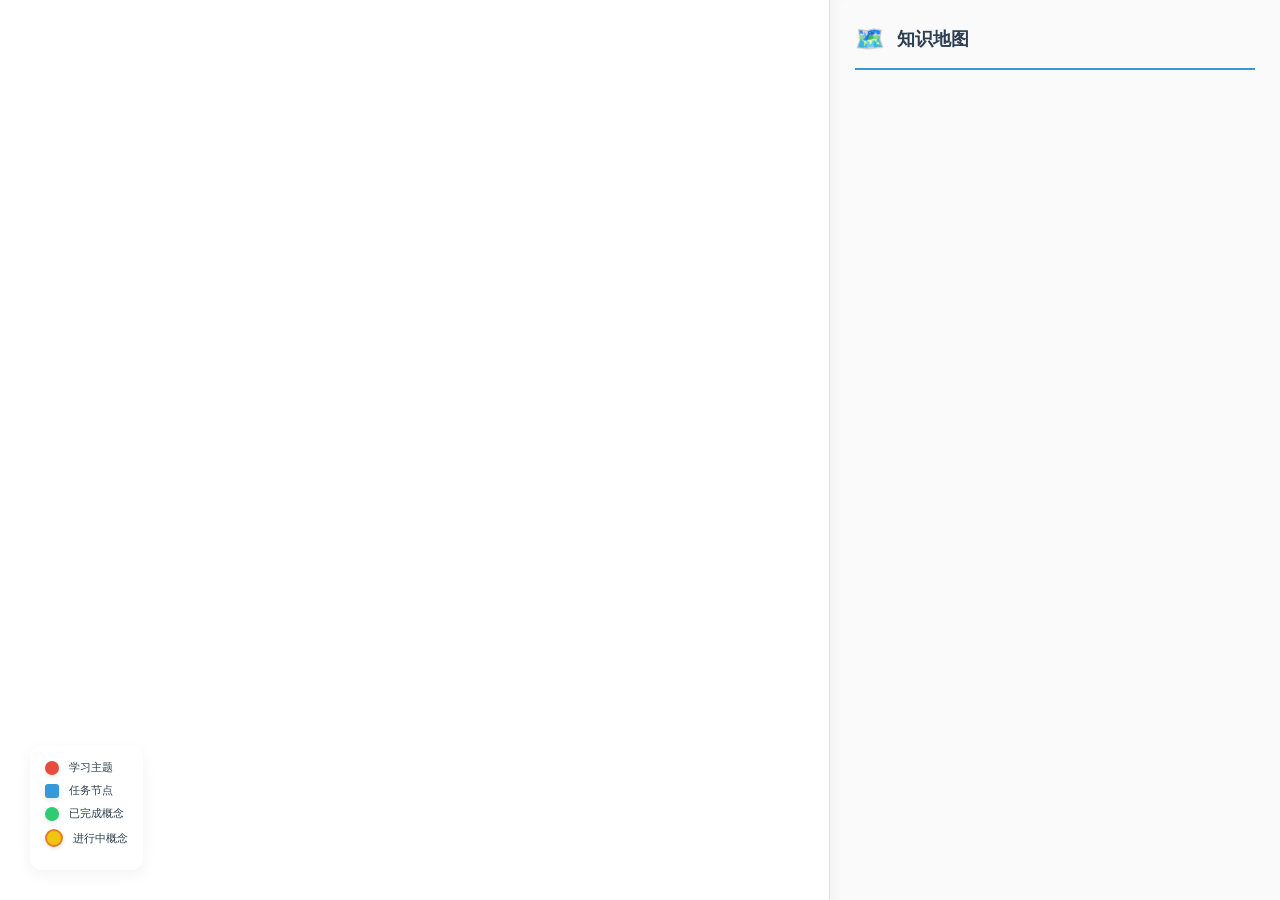
<file: skills/learning-assistant/assets/board_template.html>
<!DOCTYPE html>
<html>
<head>
    <meta charset="utf-8">
    <title>学习看板</title>
    <script src="https://d3js.org/d3.v7.min.js"></script>
    <style>
        body { font-family: -apple-system, BlinkMacSystemFont, "Segoe UI", Roboto, sans-serif; margin: 0; display: flex; height: 100vh; background: #f4f7f6; color: #2c3e50; }
        #left-panel { flex: 3; position: relative; border-right: 1px solid #e0e0e0; background: #fff; }
        #mid-panel { width: 400px; background: #fafafa; overflow-y: auto; padding: 25px; box-shadow: inset 10px 0 15px -10px rgba(0,0,0,0.05); }
        
        .node text { pointer-events: none; font-size: 11px; fill: #555; }
        .link { stroke: #d3d3d3; stroke-opacity: 0.5; stroke-width: 1.5px; }
        
        .tooltip {
            position: absolute; padding: 15px; background: white; border-radius: 12px;
            pointer-events: none; font-size: 12px; max-width: 300px;
            box-shadow: 0 10px 25px rgba(0,0,0,0.1); z-index: 1000; border: 1px solid #f0f0f0;
        }

        .subway-container { position: relative; padding-left: 5px; }
        .subway-item { position: relative; margin-bottom: 25px; }
        .topic-header { display: flex; align-items: center; margin-bottom: 12px; }
        .topic-dot { 
            width: 16px; height: 16px; border-radius: 4px; background: #3498db; 
            margin-right: 12px; flex-shrink: 0; box-shadow: 0 3px 6px rgba(52, 152, 219, 0.3);
        }
        .topic-label { font-size: 15px; font-weight: 700; color: #34495e; transition: color 0.5s; }
        .topic-item.completed .topic-dot { background: #2ecc71; box-shadow: 0 3px 6px rgba(46, 204, 113, 0.3); }
        .topic-item.active .topic-dot { 
            background: #f1c40f; border: 2px solid #e67e22; 
            animation: pulse 2s infinite; 
        }

        @keyframes pulse {
            0% { transform: scale(1); box-shadow: 0 0 0 0 rgba(230, 126, 34, 0.4); }
            70% { transform: scale(1.1); box-shadow: 0 0 0 10px rgba(230, 126, 34, 0); }
            100% { transform: scale(1); box-shadow: 0 0 0 0 rgba(230, 126, 34, 0); }
        }

        .concept-list { padding-left: 22px; border-left: 2px solid #eee; margin-left: 7px; }
        .concept-item { display: flex; align-items: center; margin-bottom: 10px; font-size: 13px; }
        .concept-dot { width: 10px; height: 10px; border-radius: 50%; background: #dfe6e9; margin-right: 12px; border: 2px solid #fff; box-shadow: 0 2px 4px rgba(0,0,0,0.05); transition: background 0.5s; }
        .concept-item.completed .concept-dot { background: #2ecc71; }
        .concept-item.active .concept-dot { background: #f1c40f; border-color: #e67e22; }
        .concept-item.active .concept-label { font-weight: 600; color: #d35400; }
        .concept-item.pending .concept-label { color: #95a5a6; }
        .concept-label { transition: color 0.5s, font-weight 0.5s; }

        h2 { font-size: 18px; font-weight: 800; margin-top: 0; padding-bottom: 15px; border-bottom: 2px solid #3498db; display: flex; align-items: center; }
        h2 span { margin-right: 12px; font-size: 24px; }

        .legend { position: absolute; bottom: 30px; left: 30px; background: rgba(255,255,255,0.95); padding: 15px; border-radius: 12px; box-shadow: 0 5px 15px rgba(0,0,0,0.05); font-size: 11px; }
        .legend-item { display: flex; align-items: center; margin-bottom: 8px; }
        .legend-color { width: 14px; height: 14px; margin-right: 10px; box-shadow: 0 2px 4px rgba(0,0,0,0.1); }
    </style>
</head>
<body>
    <div id="left-panel">
        <div class="legend">
            <div class="legend-item"><div class="legend-color" style="background: #e74c3c; border-radius: 50%;"></div> 学习主题</div>
            <div class="legend-item"><div class="legend-color" style="background: #3498db; border-radius: 3px;"></div> 任务节点</div>
            <div class="legend-item"><div class="legend-color" style="background: #2ecc71; border-radius: 50%;"></div> 已完成概念</div>
            <div class="legend-item"><div class="legend-color" style="background: #f1c40f; border: 2px solid #e67e22; border-radius: 50%;"></div> 进行中概念</div>
        </div>
        <div id="viz"></div>
    </div>
    <div id="mid-panel">
        <h2><span>🗺️</span> 知识地图</h2>
        <div class="subway-container" id="subway-items"></div>
    </div>
    <div class="tooltip" id="tooltip" style="opacity: 0;"></div>

    <script>
        let nodesData = [];
        let linksData = [];
        let oldNodeIds = new Set();
        let oldLinkIds = new Set();
        let oldSubwayIds = new Set();
        let oldTopicIds = new Set();
        
        let subwayRevealQueue = [];
        let graphRevealQueue = [];
        let isRevealingSubway = false;
        let isRevealingGraph = false;

        async function processSubwayRevealQueue(isInitialQueue = false) {
            if (isRevealingSubway) return;
            isRevealingSubway = true;
            while (subwayRevealQueue.length > 0) {
                let task = subwayRevealQueue.shift();
                task();
                if (subwayRevealQueue.length > 0) {
                    let delay = isInitialQueue ? 50 : (500 + Math.random() * 1000); 
                    await new Promise(r => setTimeout(r, delay));
                }
            }
            isRevealingSubway = false;
        }

        async function processGraphRevealQueue(isInitialQueue = false) {
            if (isRevealingGraph) return;
            isRevealingGraph = true;
            while (graphRevealQueue.length > 0) {
                let task = graphRevealQueue.shift();
                task();
                if (graphRevealQueue.length > 0) {
                    let delay = isInitialQueue ? 50 : (500 + Math.random() * 1000); 
                    await new Promise(r => setTimeout(r, delay));
                }
            }
            isRevealingGraph = false;
        }

        const panel = document.getElementById('left-panel');
        const width = panel.clientWidth, height = panel.clientHeight;
        const zoom = d3.zoom().scaleExtent([0.2, 3]).on("zoom", (e) => container.attr("transform", e.transform));
        const svg = d3.select("#viz").append("svg").attr("width", width).attr("height", height)
            .call(zoom)
            .append("g");
        
        const defs = svg.append("defs");
        const filter = defs.append("filter").attr("id", "glow");
        filter.append("feGaussianBlur").attr("stdDeviation", "2.5").attr("result", "coloredBlur");
        const feMerge = filter.append("feMerge");
        feMerge.append("feMergeNode").attr("in", "coloredBlur");
        feMerge.append("feMergeNode").attr("in", "SourceGraphic");

        const container = svg.append("g");
        const linkGroup = container.append("g").attr("class", "links");
        const nodeGroup = container.append("g").attr("class", "nodes");
        
        let simulation = d3.forceSimulation()
            .force("link", d3.forceLink().id(d => d.id).distance(d => d.source.type === 'Topic' ? 80 : 120))
            .force("charge", d3.forceManyBody().strength(-500))
            .force("center", d3.forceCenter(width / 2, height / 2))
            .force("collision", d3.forceCollide().radius(50));

        function getNodeColor(d) {
            if (d.type === "Learning Subject") return "#e74c3c";
            if (d.type === "Topic") return "#3498db";
            if (d.status === "completed") return "#2ecc71";
            if (d.status === "active") return "#f1c40f";
            return "#dfe6e9";
        }

        function updateDashboard(data, isInitial = false) {
            if (!data || !data.nodes) return;

            // Subway Updates
            const subwayContainer = document.getElementById("subway-items");
            data.subway.forEach(st => {
                let topicId = `subway-topic-${st.topic.replace(/[^a-zA-Z0-9_-]/g, '')}`;
                let topicEl = document.getElementById(topicId);
                
                if (!topicEl) {
                    topicEl = document.createElement("div");
                    topicEl.id = topicId;
                    topicEl.className = `subway-item topic-item ${st.status}`;
                    topicEl.innerHTML = `
                        <div class="topic-header">
                            <div class="topic-dot"></div>
                            <div class="topic-label">${st.topic}</div>
                        </div>
                        <div class="concept-list" id="list-${topicId}"></div>
                    `;
                    topicEl.style.opacity = 0;
                    topicEl.style.transform = "translateX(-20px)";
                    topicEl.style.transition = "all 0.6s cubic-bezier(0.175, 0.885, 0.32, 1.275)";
                    subwayContainer.appendChild(topicEl);
                    
                    subwayRevealQueue.push(() => {
                        topicEl.style.opacity = 1;
                        topicEl.style.transform = "translateX(0)";
                    });
                } else {
                    topicEl.className = `subway-item topic-item ${st.status}`;
                }
                
                const conceptList = document.getElementById(`list-${topicId}`);
                st.concepts.forEach(c => {
                    let conceptId = `subway-concept-${c.name.replace(/[^a-zA-Z0-9_-]/g, '')}`;
                    let conceptEl = document.getElementById(conceptId);
                    
                    if (!conceptEl) {
                        conceptEl = document.createElement("div");
                        conceptEl.id = conceptId;
                        conceptEl.className = `concept-item ${c.status}`;
                        conceptEl.innerHTML = `<div class="concept-dot"></div><div class="concept-label">${c.name}</div>`;
                        
                        conceptEl.style.opacity = 0;
                        conceptEl.style.transform = "translateX(-20px)";
                        conceptEl.style.transition = "all 0.6s cubic-bezier(0.175, 0.885, 0.32, 1.275)";
                        conceptList.appendChild(conceptEl);
                        
                        subwayRevealQueue.push(() => {
                            conceptEl.style.opacity = 1;
                            conceptEl.style.transform = "translateX(0)";
                        });
                    } else {
                        conceptEl.className = `concept-item ${c.status}`;
                    }
                });
            });

            // Graph Updates
            let newNodesAdded = false;
            
            data.nodes.forEach(nn => {
                let existing = nodesData.find(d => d.id === nn.id);
                if (existing) {
                    existing.status = nn.status;
                    existing.info = nn.info;
                } else {
                    newNodesAdded = true;
                    nn.x = width / 2 + (Math.random() - 0.5) * 100;
                    nn.y = height / 2 + (Math.random() - 0.5) * 100;
                    nodesData.push(nn);
                }
            });

            data.links.forEach(nl => {
                let key = nl.source + "-" + nl.target;
                if (!oldLinkIds.has(key)) {
                    oldLinkIds.add(key);
                    linksData.push(nl);
                }
            });

            let nodeSelection = nodeGroup.selectAll(".node-group").data(nodesData, d => d.id);
            let nodeEnter = nodeSelection.enter().append("g")
                .attr("class", "node-group")
                .attr("id", d => `node-${d.id.replace(/[^a-zA-Z0-9_-]/g, '')}`)
                .style("opacity", 0)
                .call(d3.drag().on("start", dragstarted).on("drag", dragged).on("end", dragended));

            nodeEnter.append("path")
                .attr("d", d => {
                    if (d.type === "Topic") return d3.symbol().type(d3.symbolSquare).size(400)();
                    if (d.type === "Learning Subject") return d3.symbol().type(d3.symbolCircle).size(1000)();
                    return d3.symbol().type(d3.symbolCircle).size(250)();
                })
                .attr("stroke-width", d => d.status === "active" ? 4 : 2);

            nodeEnter.append("text")
                .attr("dx", 18).attr("dy", ".35em")
                .text(d => d.label)
                .style("font-weight", d => d.type === "Topic" ? "bold" : "normal")
                .style("fill", "#333");

            let nodeMerge = nodeEnter.merge(nodeSelection);
            
            nodeMerge.select("path").transition().duration(800)
                .attr("fill", getNodeColor)
                .attr("stroke", d => d.status === "active" ? "#e67e22" : "#fff")
                .attr("stroke-width", d => d.status === "active" ? 4 : 2)
                .style("filter", d => d.status === "active" ? "url(#glow)" : "none");

            const tooltip = d3.select("#tooltip");
            const typeMap = {
                "Learning Subject": "学习主题",
                "Topic": "任务节点",
                "Concept": "知识概念"
            };

            nodeMerge.on("mouseover", (event, d) => {
                tooltip.transition().duration(100).style("opacity", 1);
                tooltip.html(`<strong>${d.label}</strong> <span style="color:#95a5a6; font-size:10px;">• ${typeMap[d.type] || d.type}</span><hr style="margin:10px 0; border:0; border-top:1px solid #f0f0f0;">${d.info}`)
                    .style("left", (event.pageX + 15) + "px").style("top", (event.pageY - 20) + "px");
            }).on("mouseout", () => tooltip.transition().duration(500).style("opacity", 0));

            let linkSelection = linkGroup.selectAll(".link").data(linksData, d => (d.source.id || d.source) + "-" + (d.target.id || d.target));
            let linkEnter = linkSelection.enter().append("line")
                .attr("class", "link")
                .attr("id", d => `link-${((d.source.id || d.source) + "-" + (d.target.id || d.target)).replace(/[^a-zA-Z0-9_-]/g, '')}`)
                .style("opacity", 0);
            
            let linkMerge = linkEnter.merge(linkSelection);

            simulation.nodes(nodesData);
            simulation.force("link").links(linksData);
            
            if (isInitial || newNodesAdded) {
                simulation.alpha(isInitial ? 1 : 0.3).restart();
                
                if (newNodesAdded && !isInitial) {
                    d3.select("#viz svg").transition().duration(2000).call(zoom.scaleBy, 0.85);
                }

                data.nodes.forEach(nn => {
                    if (!oldNodeIds.has(nn.id)) {
                        oldNodeIds.add(nn.id);
                        graphRevealQueue.push(() => {
                            d3.select(`#node-${nn.id.replace(/[^a-zA-Z0-9_-]/g, '')}`)
                              .transition().duration(800).style("opacity", 1);
                            linkMerge.filter(l => (l.source.id || l.source) === nn.id || (l.target.id || l.target) === nn.id)
                                     .transition().duration(800).style("opacity", 1);
                        });
                    }
                });
            }

            processSubwayRevealQueue(isInitial);
            processGraphRevealQueue(isInitial);

            simulation.on("tick", () => {
                linkMerge.attr("x1", d => d.source.x).attr("y1", d => d.source.y).attr("x2", d => d.target.x).attr("y2", d => d.target.y);
                nodeMerge.attr("transform", d => `translate(${d.x},${d.y})`);
            });
        }

        // Initialize static data
        const initialData = __INJECTED_DATA__;
        updateDashboard(initialData, true);

        function dragstarted(event, d) { if (!event.active) simulation.alphaTarget(0.3).restart(); d.fx = d.x; d.fy = d.y; }
        function dragged(event, d) { d.fx = event.x; d.fy = event.y; }
        function dragended(event, d) { if (!event.active) simulation.alphaTarget(0); d.fx = null; d.fy = null; }
        window.addEventListener('resize', () => {
            const w = panel.clientWidth, h = panel.clientHeight;
            d3.select("svg").attr("width", w).attr("height", h);
        });
    </script>
</body>
</html>
</file>
